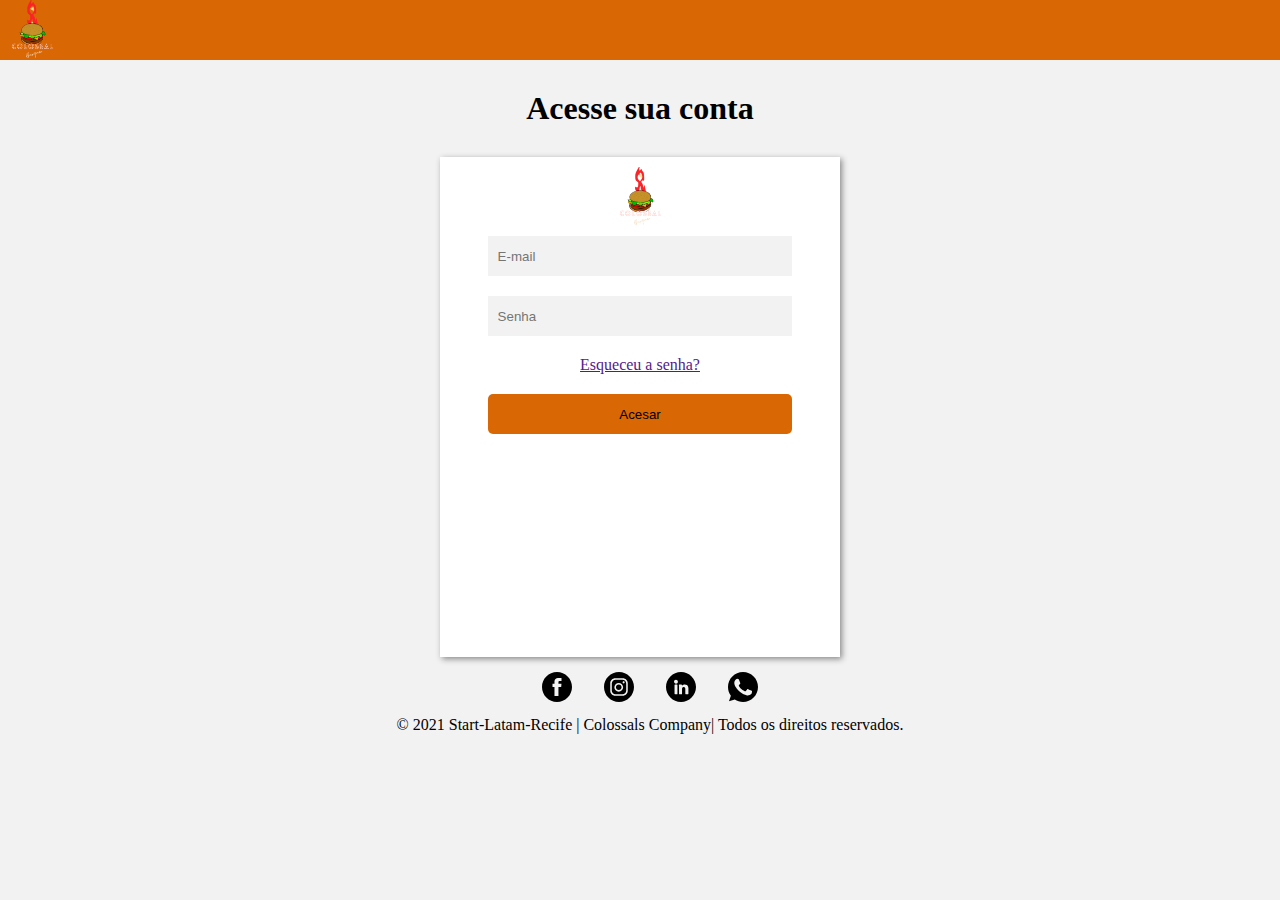
<file: menu/login/index.html>
<!DOCTYPE html>
<html lang="pt-br">
    <head>
        <meta charset="UTF-8">
        <meta http-equiv="X-UA-Compatible" content="IE=edge">
        <meta name="viewport" content="width=device-width, initial-scale=1.0">
        <link rel="stylesheet" href="style.css">
        <title>Tela de Login</title>
    </head>
    <body>
    <main class="container">
        <header id="menu">
            <a href=""><img id="img" src="./icone.jpg.png" alt=""></a>
        </header>
            <h1 id="mensagem">Acesse sua conta</h1>
        <div id="formulario">
            <form method="get" class="validador">
                <div>
                    <img src="./icone.jpg.png" alt="">
                </div>
                <div class="inputs">
                    <input type="email" placeholder="E-mail" id="mail">
                </div>
                <div class="inputs">
                    <input type="password" placeholder="Senha" id="senha">
                </div>
               <div id="esqueceu-senha">
                   <p><a id="esqueceu" href="">Esqueceu a senha?</a></p>
               </div>
                <div class="inputs">
                    <input id="botao" type="submit" value="Acesar" onclick="enviar()">
                </div>
            </form>
            <footer>
                <div id="container-footer">
                    <a href=""><img src="./img/icon-facebook.svg" alt=""></a>
                    <a href=""><img src="./img/icon-instagram.svg" alt=""></a>
                    <a href=""><img src="./img/icon-linkedin.svg" alt=""></a>
                    <a href=""><img src="./img/icon-wpp.svg" alt=""></a>
          
                </div>
            <div id="container-footer2">
                <p>© 2021 Start-Latam-Recife | Colossals Company|  Todos os direitos reservados.</p>
            </div>
          
            </footer>
        </div>
        
    </main>
    <script src="script.js"></script>
    </body>
</html>
</file>
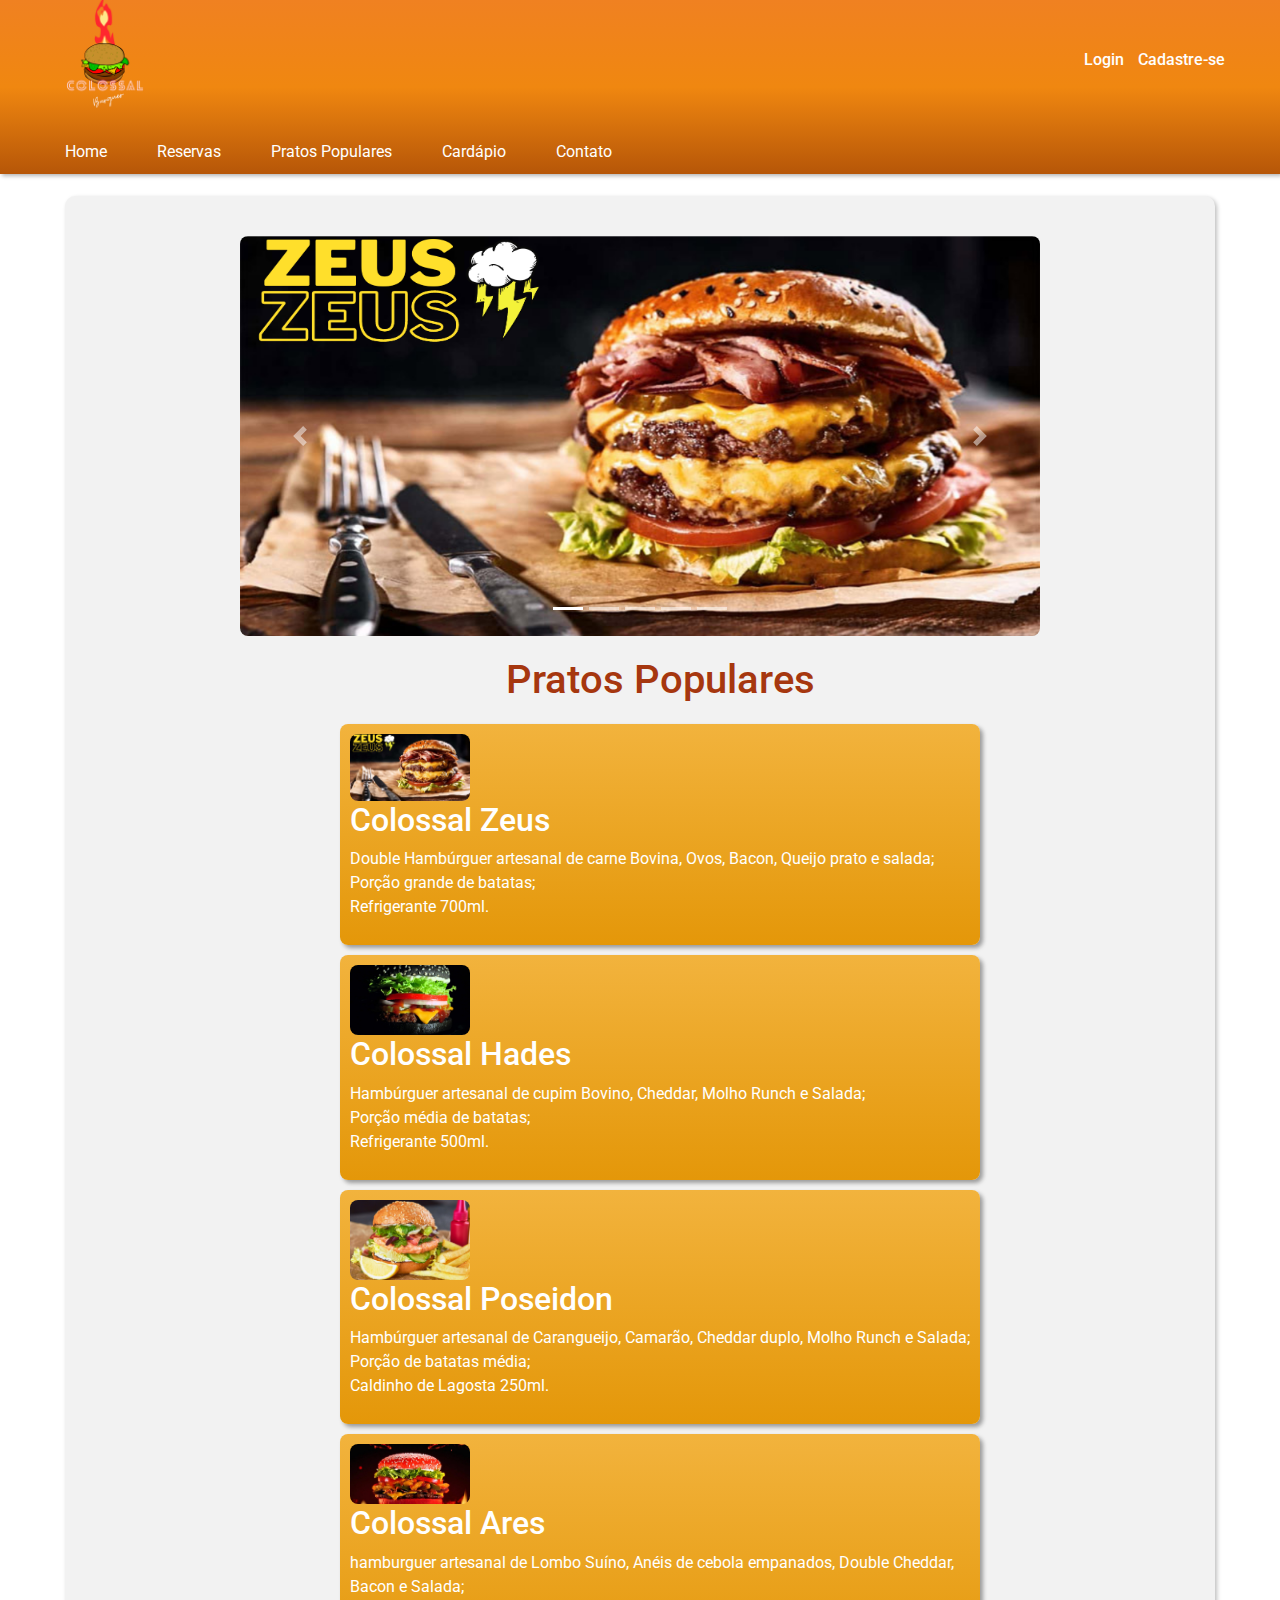
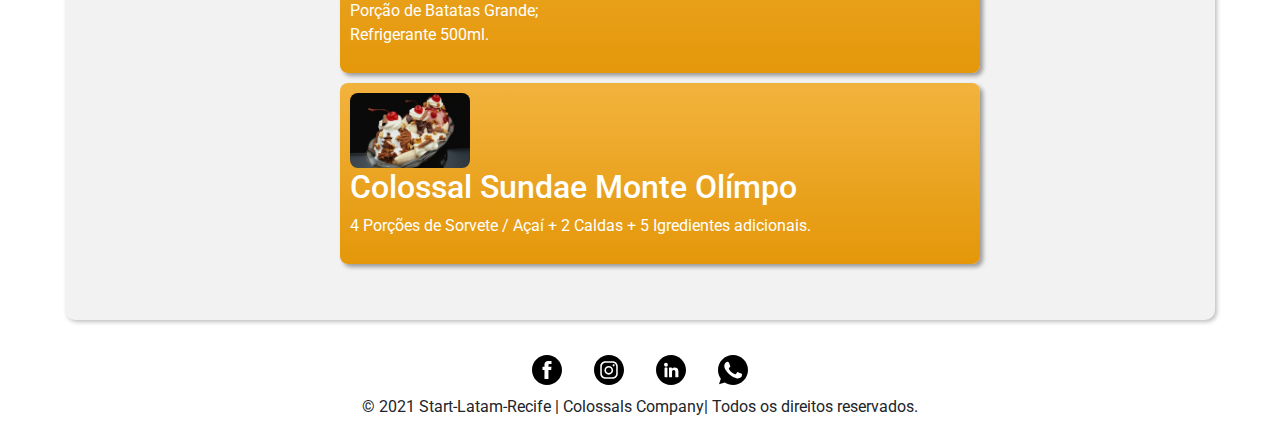
<file: pratos_popuares_index.html>
<!DOCTYPE html>
<html lang="pt-BR">

<head>
    <meta charset="UTF-8">
    <meta http-equiv="X-UA-Compatible" content="IE=edge">
    <meta name="viewport" content="width=device-width, initial-scale=1.0">
    <title>Pratos Populares - Colossal Burguer</title>
    <link rel="shortcut icon" href="img/icons/hamburguer.png" type="image/x-icon">
    <link rel="stylesheet" href="https://maxcdn.bootstrapcdn.com/bootstrap/4.5.2/css/bootstrap.min.css">
    <script src="https://ajax.googleapis.com/ajax/libs/jquery/3.5.1/jquery.min.js"></script>
    <script src="https://cdnjs.cloudflare.com/ajax/libs/popper.js/1.16.0/umd/popper.min.js"></script>
    <script src="https://maxcdn.bootstrapcdn.com/bootstrap/4.5.2/js/bootstrap.min.js"></script>

    <link rel="stylesheet" href="pratos_style/pratos_populares.css">
    <script src="pratos_js/pratos.js" defer></script>
</head>

<body>
    <header>
        <div id="header">
            <div>
                <div>
                    <img id="logo" src="img/icons/logo.png" alt="">
                </div>
                <div>
                    <a class="login-but" href="../login/index.html">Login</a>
                    <a class="login-but" href="../login/index.html">Cadastre-se</a>
                </div>
            </div>
            <nav>
                <div>
                    <a class="link" href="../../index.html">Home</a>
                    <a class="link" href="../Reservas/reservas_index.html">Reservas</a>
                    <a class="link" href="pratos_popuares_index.html">Pratos Populares</a>
                    <a class="link" href="../capadapio/cardapio.html">Cardápio</a>
                    <a class="link" href="../contato/contato.html">Contato</a>
                </div>
            </nav>
        </div>
    </header>

    <section id="secao">
        <div id="demo" class="carousel slide" data-ride="carousel">
            <!-- indicadores -->
            <ul class="carousel-indicators">
                <li data-target="#demo" data-slide-to="0" class="active"></li>
                <li data-target="#demo" data-slide-to="1"></li>
                <li data-target="#demo" data-slide-to="2"></li>
                <li data-target="#demo" data-slide-to="3"></li>
                <li data-target="#demo" data-slide-to="4"></li>
            </ul>
            <!-- imagens -->
            <div id="carrocel" class="carousel-inner">
                <div class="carousel-item active">
                    <img src="img/Zeus.png" alt="Zeus" width="800" height="400">
                </div>
                <div class="carousel-item">
                    <img src="img/hades.png" alt="Hades" width="800" height="400">
                </div>
                <div class="carousel-item">
                    <img src="img/ares.png" alt="Ares" width="800" height="400">
                </div>
                <div class="carousel-item">
                    <img src="img/poseidon.png" alt="Poseidon" width="800" height="400">
                </div>
                <div class="carousel-item">
                    <img src="img/sundae.png" alt="Sundae" width="800" height="400">
                </div>
            </div>
            <!-- controles de slide -->
            <a class="carousel-control-prev" href="#demo" data-slide="prev">
                <span class="carousel-control-prev-icon"></span>
            </a>
            <a class="carousel-control-next" href="#demo" data-slide="next">
                <span class="carousel-control-next-icon"></span>
            </a>
        </div>

        <div id="lista">
            <ul>
    
                <li id="title"><h1>Pratos Populares</h1></li>
                <li class="itens-list">
                    <img class="img-lista" src="img/Zeus.png" alt="">
                    <h2>Colossal Zeus</h2>
                    <p>Double Hambúrguer artesanal de carne Bovina, Ovos, Bacon, Queijo prato e salada;<br>
                        Porção grande de batatas;<br>
                        Refrigerante 700ml.</p>
                </li>
                <li class="itens-list">
                    <img class="img-lista" src="img/hades.jpg" alt="">
                    <h2>Colossal Hades</h2>
                    <p>Hambúrguer artesanal de cupim Bovino, Cheddar, Molho Runch e Salada;<br>
                        Porção média de batatas;<br>
                        Refrigerante 500ml.</p>
                </li>
                <li class="itens-list">
                    <img class="img-lista" src="img/poseidon.jpg" alt="">
                    <h2>Colossal Poseidon</h2>
                    <p>Hambúrguer artesanal de Carangueijo, Camarão, Cheddar duplo, Molho Runch e Salada;<br>
                        Porção de batatas média;<br>
                        Caldinho de Lagosta 250ml.</p>
                </li>
                <li class="itens-list">
                    <img class="img-lista" src="img/ares.jpg" alt="">
                    <h2>Colossal Ares</h2>
                    <p>hamburguer artesanal de Lombo Suíno, Anéis de cebola empanados, Double Cheddar, Bacon e Salada;<br>
                        Porção de Batatas Grande;<br>
                        Refrigerante 500ml.</p>
                </li>
                <li class="itens-list">
                    <img class="img-lista" src="img/sundae.jpg" alt="">
                    <h2>Colossal Sundae Monte Olímpo</h2>
                    <p>4 Porções de Sorvete / Açaí + 2 Caldas + 5 Igredientes adicionais.</p> 
                </li>
            </ul>
        </div>
    </section>
    <footer>
        <div id="container-footer">
            <a href=""><img src="img/icons/icon-facebook.svg" alt=""></a>
            <a href=""><img src="img/icons/icon-instagram.svg" alt=""></a>
            <a href=""><img src="img/icons/icon-linkedin.svg" alt=""></a>
            <a href=""><img src="img/icons/icon-wpp.svg" alt=""></a>
        
        </div>
        <div id="container-footer2">
        <p>© 2021 Start-Latam-Recife | Colossals Company|  Todos os direitos reservados.</p>
    </div>
    
    </footer>
</body>

</html>
</file>
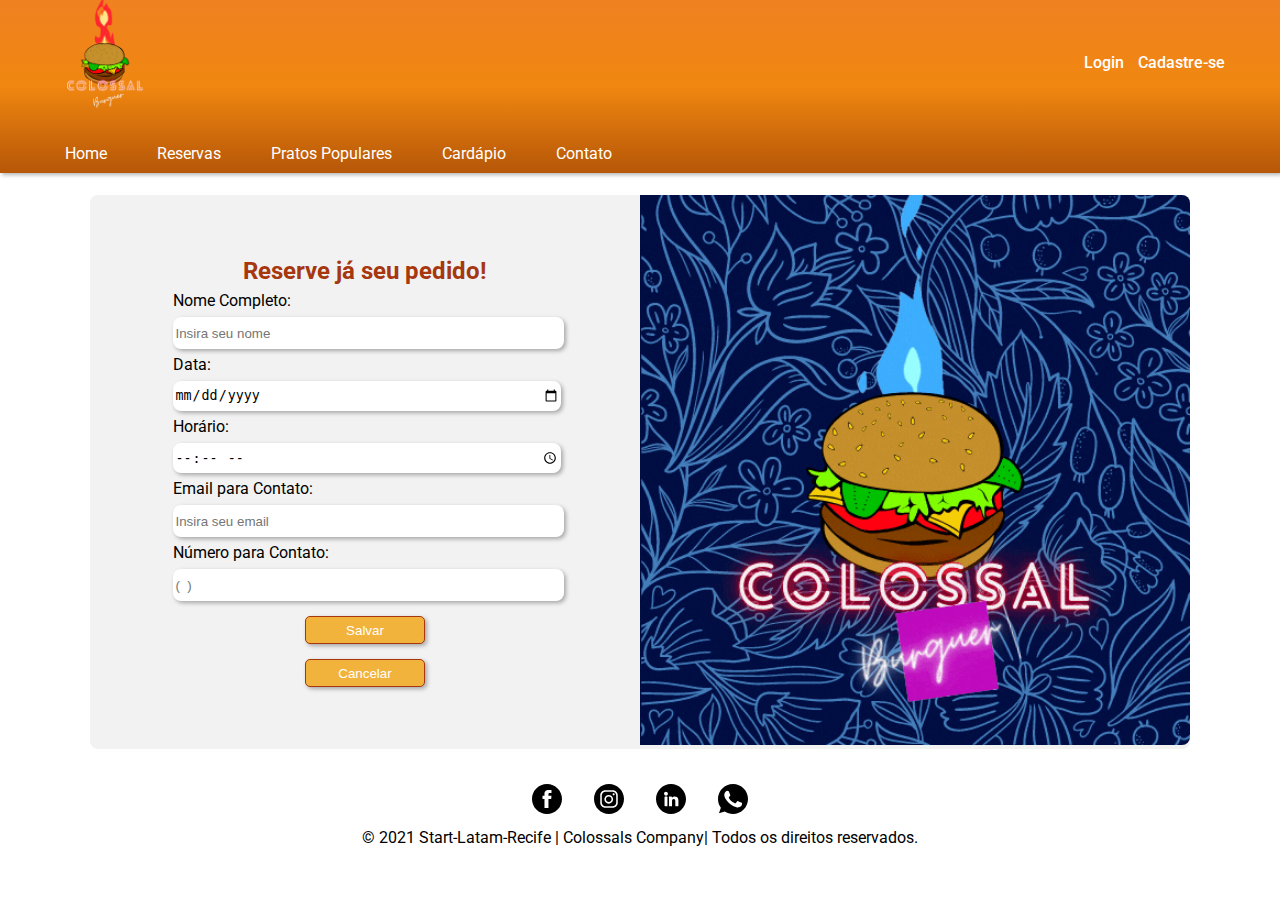
<file: reservas_index.html>
<!DOCTYPE html>
<html lang="pt-br">

<head>
    <meta charset="UTF-8">
    <meta http-equiv="X-UA-Compatible" content="IE=edge">
    <meta name="viewport" content="width=device-width, initial-scale=1.0">
    <title>Reservas - Colossal Burger</title>
    <link rel="shortcut icon" href="reservas_img/hamburguer.png" type="image/x-icon">
    <link rel="stylesheet" href="reservas_style/reservas.css">
    <script src="reservas_js/reservas.js" defer></script>
</head>

<body>
    <header>
        <div id="header">
            <div>
                <div>
                    <img id="logo" src="reservas_img/logo.png">
                </div>
                <div>
                    <a class="login-but" href="#">Login</a>
                    <a class="login-but" href="#">Cadastre-se</a>
                </div>
            </div>
            <nav>
                <div>
                    <a class="link" href="../../index.html">Home</a>
                    <a class="link" href="reservas_index.html">Reservas</a>
                    <a class="link" href="../Pratos populares/pratos_popuares_index.html">Pratos Populares</a>
                    <a class="link" href="../capadapio/cardapio.html">Cardápio</a>
                    <a class="link" href="../contato/contato.html">Contato</a>
                </div>
            </nav>
        </div>
    </header>
    <section>
        <div id="form">
            <h2>Reserve já seu pedido!</h2>
            <div class="message"></div>
            <form>
                    <div>
                        <label for="nome">Nome Completo:</label>
                        <input class="info" type="text" id="nome" placeholder="Insira seu nome" >
                    </div>
                    <div>
                        <label for="data">Data:</label>
                        <input class="info" type="date" id="data">
                    </div>
                    <div>
                        <label for="hora">Horário:</label>
                        <input class="info" type="time" id="hora">
                    </div>

                    <div>
                        <label for="email">Email para Contato:</label>
                        <input class="info" type="email" id="email" placeholder="Insira seu email" required>
                    </div>
                    <div>
                        <label for="fonenumber">Número para Contato:</label>
                        <input class="info" type="tel" id="fonenumber" placeholder="(  )">
                    </div>
                    <div>
                        <input onclick="applyMessage()" class="botao" type="button" value="Salvar">
                    </div>
                    <div>
                        <input onclick="cancel()" class="botao" type="button" value="Cancelar">
                    </div>
            </form>
        </div>
        <div>
            <img id="colossal" src="reservas_img/gif logo.gif" alt="">
        </div>
    </section>

    <footer>
        <div id="container-footer">
            <a href=""><img src="reservas_img/icon-facebook.svg" alt=""></a>
            <a href=""><img src="reservas_img/icon-instagram.svg" alt=""></a>
            <a href=""><img src="reservas_img/icon-linkedin.svg" alt=""></a>
            <a href=""><img src="reservas_img/icon-wpp.svg" alt=""></a>
        
        </div>
        <div id="container-footer2">
        <p>© 2021 Start-Latam-Recife | Colossals Company|  Todos os direitos reservados.</p>
    </div>
    
    </footer>
</body>

</html>
</file>
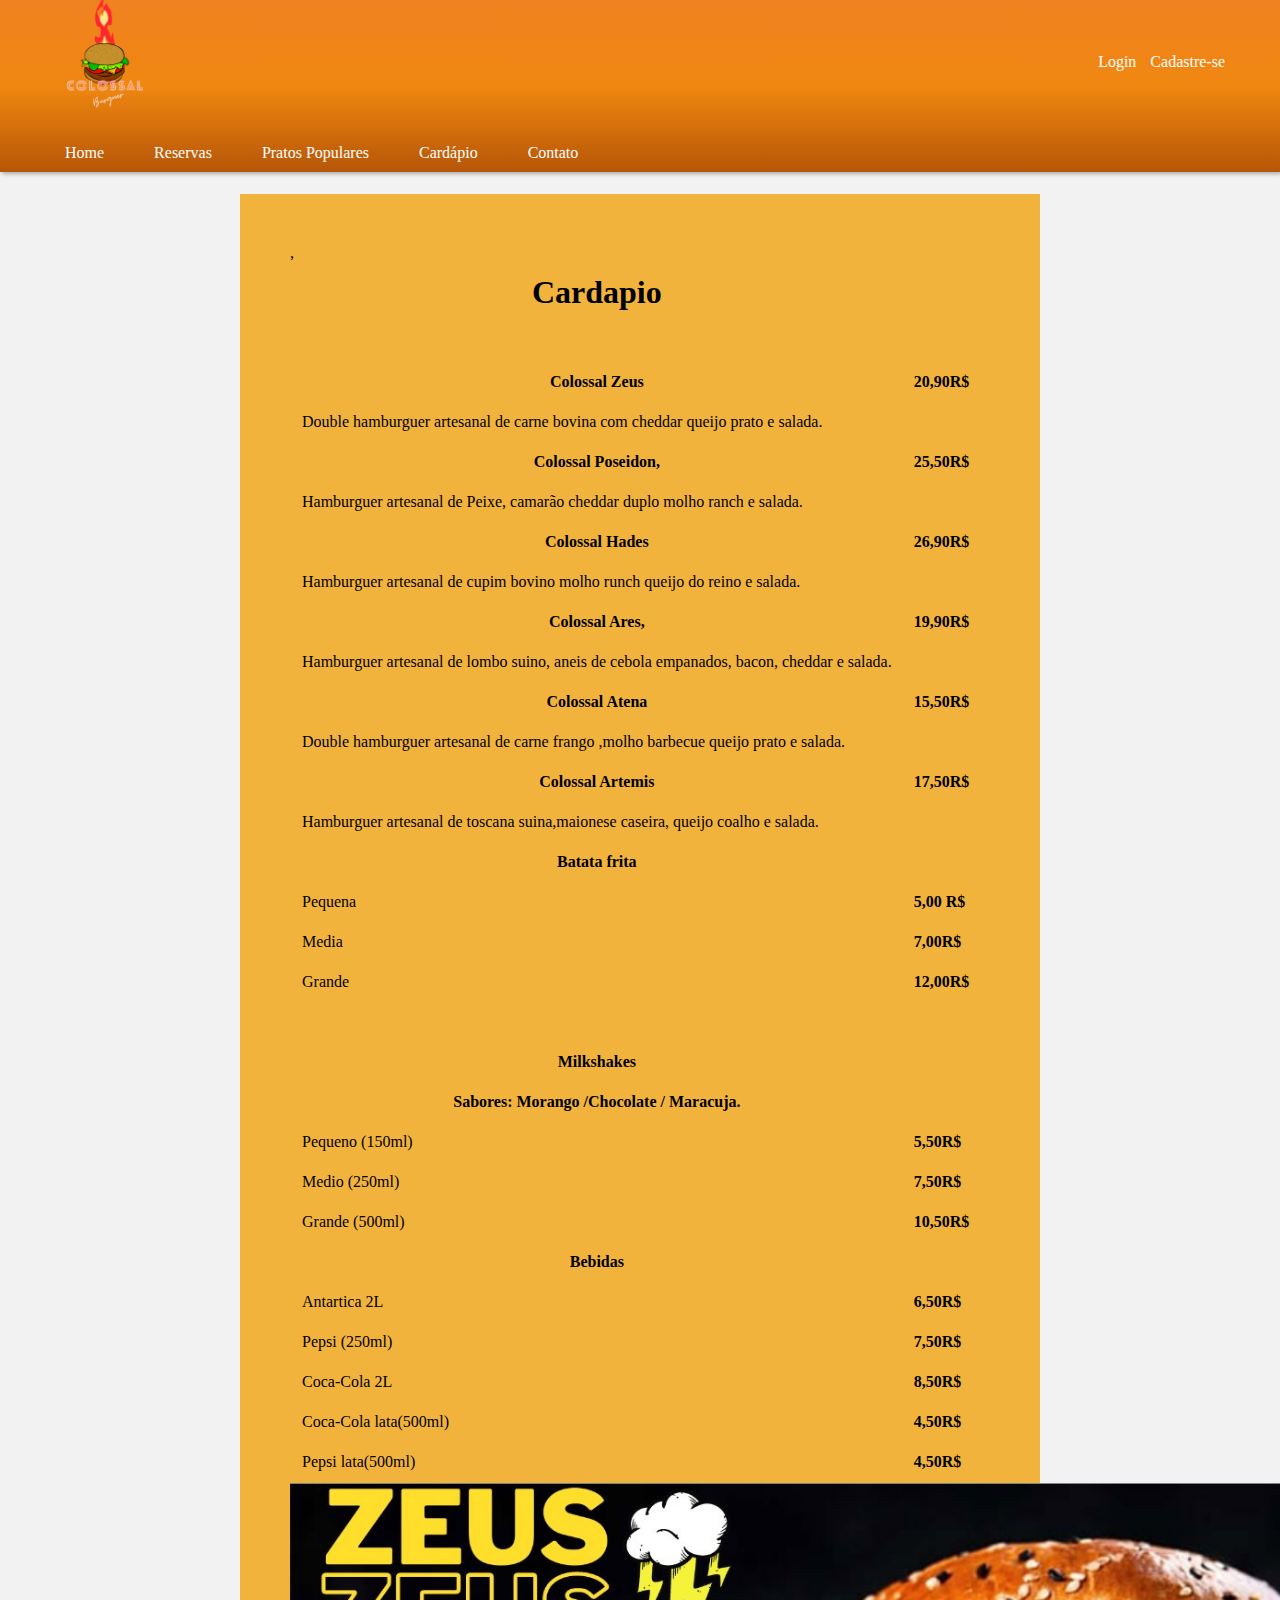
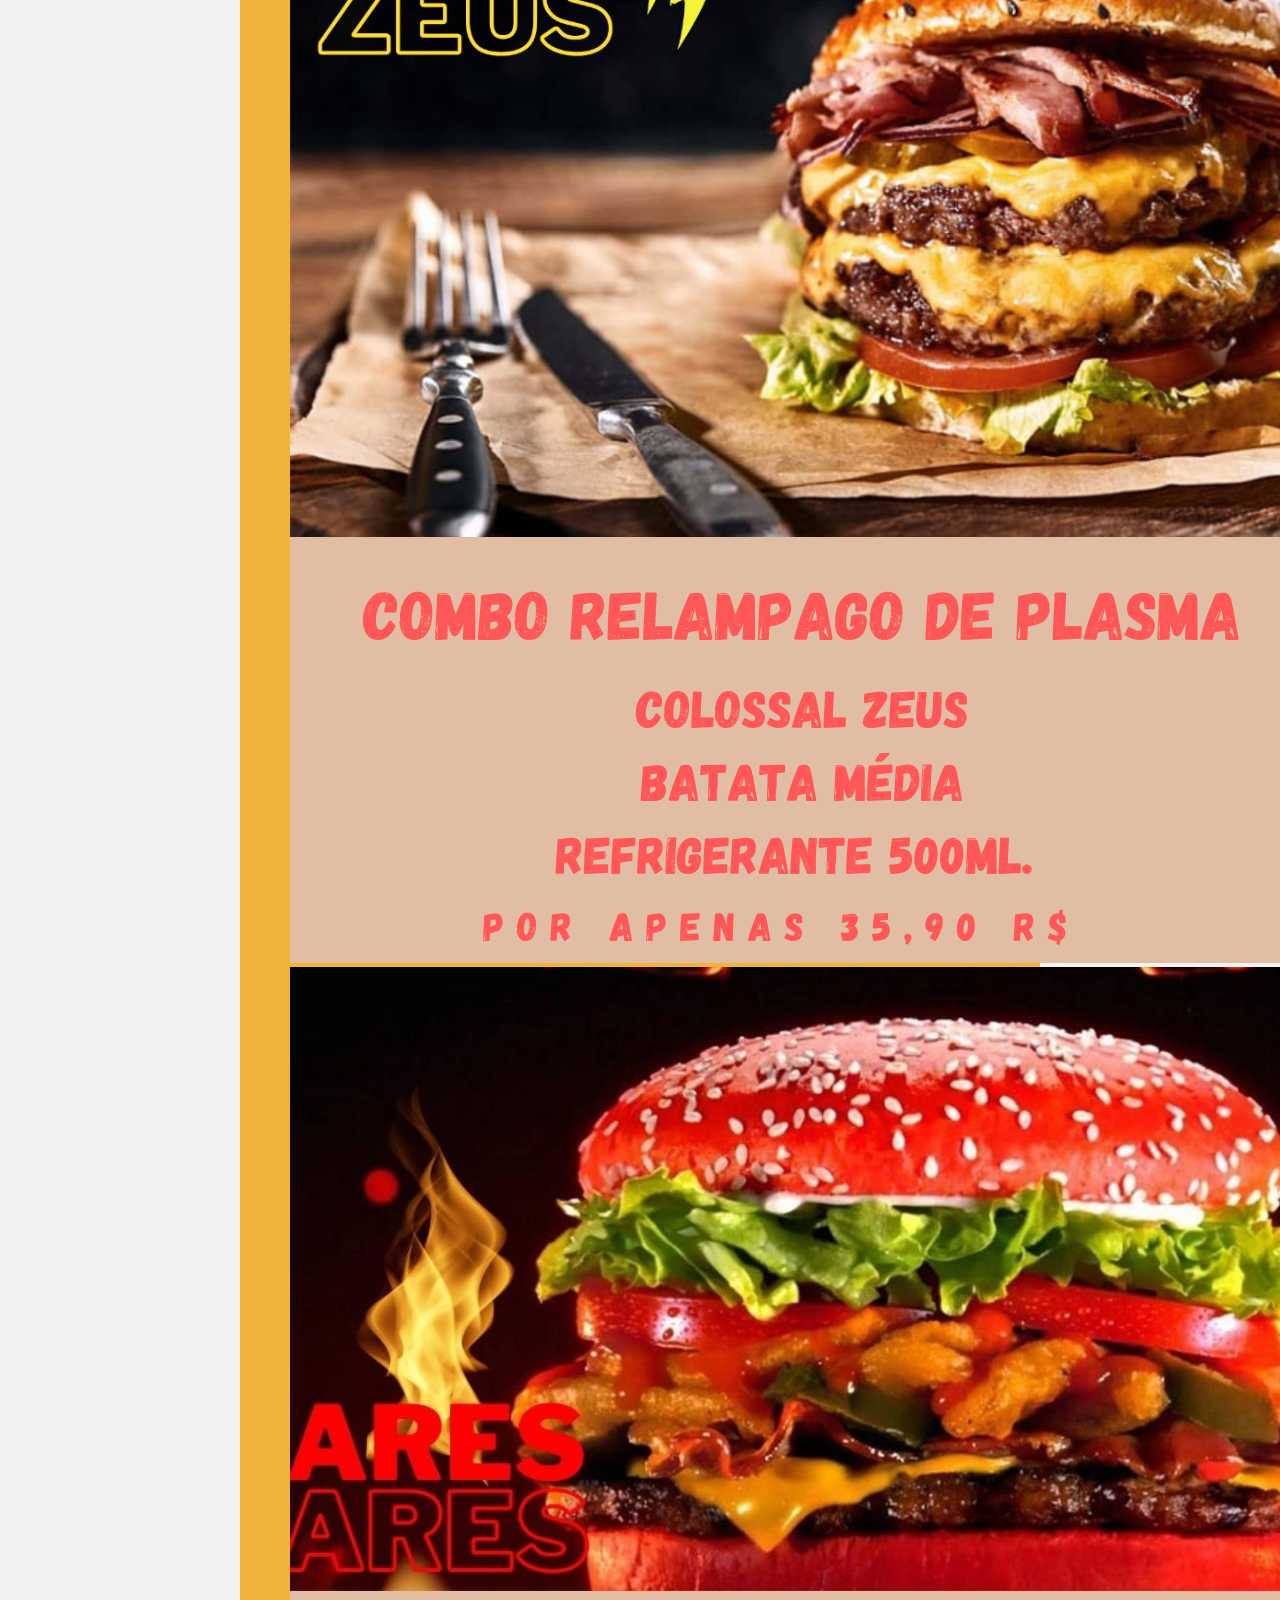
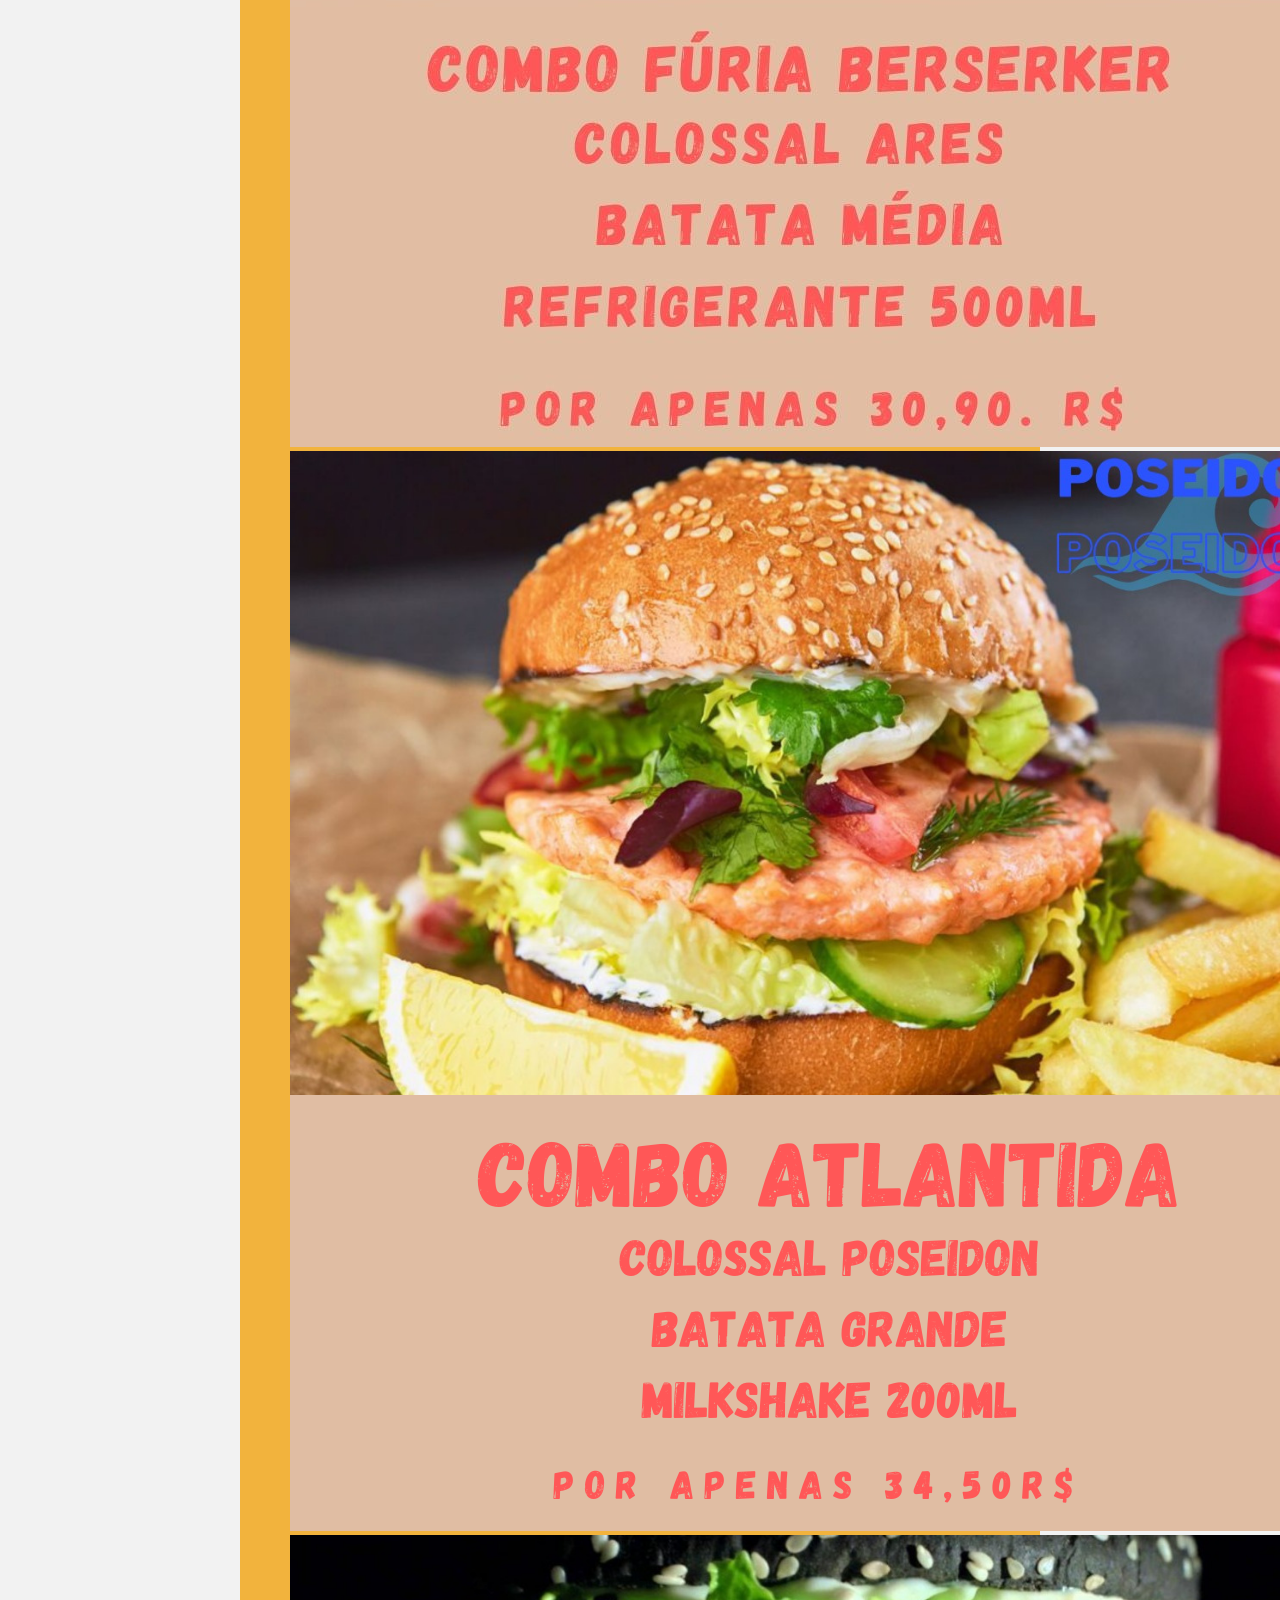
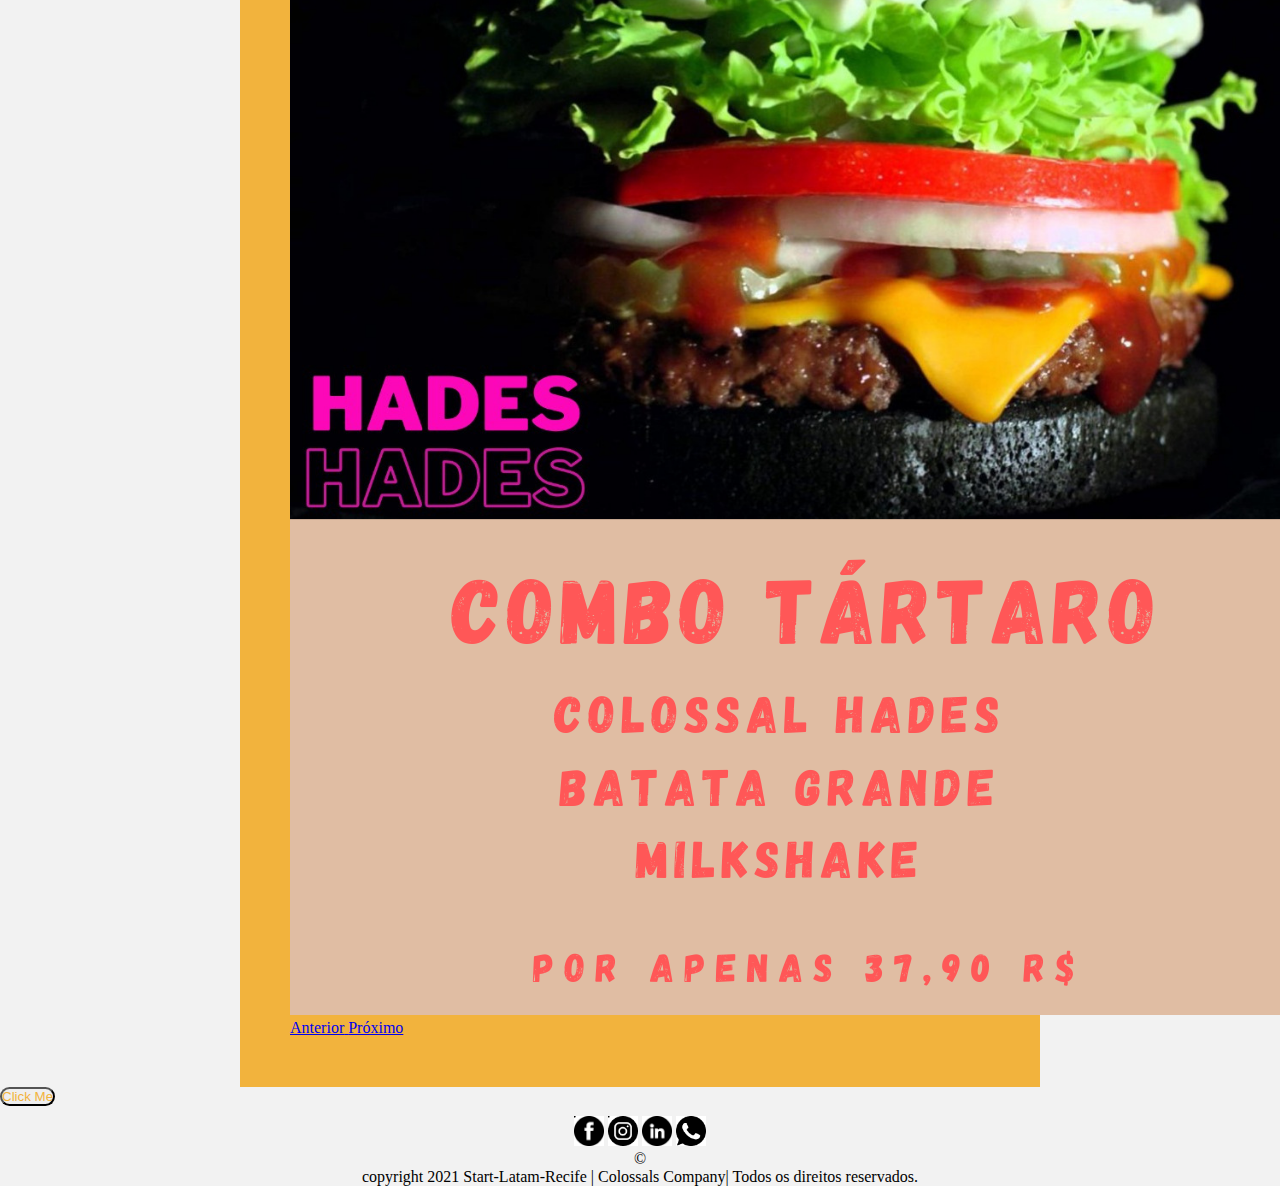
<file: menu/capadapio/cardapio.html>
<!DOCTYPE html>
<html lang="en">

<head>
  <meta charset="UTF-8">
  <meta http-equiv="X-UA-Compatible" content="IE=edge">
  <meta name="viewport" content="width=, initial-scale=1.0">
  <title>Cardapio</title>
  <link rel="stylesheet" href="style.css">
  <link rel="stylesheet" href="https://stackpath.bootstrapcdn.com/bootstrap/4.1.3/css/bootstrap.min.css" integrity="sha384-MCw98/SFnGE8fJT3GXwEOngsV7Zt27NXFoaoApmYm81iuXoPkFOJwJ8ERdknLPMO" crossorigin="anonymous">
  <link rel="preconnect" href="https://fonts.googleapis.com">
<link rel="preconnect" href="https://fonts.gstatic.com" crossorigin>
<link rel="preconnect" href="https://fonts.googleapis.com">
<link rel="preconnect" href="https://fonts.gstatic.com" crossorigin>
<link href="https://fonts.googleapis.com/css2?family=Roboto+Condensed:wght@300&display=swap" rel="stylesheet">
  <script src="https://code.jquery.com/jquery-3.3.1.slim.min.js" integrity="sha384-q8i/X+965DzO0rT7abK41JStQIAqVgRVzpbzo5smXKp4YfRvH+8abtTE1Pi6jizo" crossorigin="anonymous"></script>
  <script src="https://cdnjs.cloudflare.com/ajax/libs/popper.js/1.14.3/umd/popper.min.js" integrity="sha384-ZMP7rVo3mIykV+2+9J3UJ46jBk0WLaUAdn689aCwoqbBJiSnjAK/l8WvCWPIPm49" crossorigin="anonymous"></script>
  <script src="https://stackpath.bootstrapcdn.com/bootstrap/4.1.3/js/bootstrap.min.js" integrity="sha384-ChfqqxuZUCnJSK3+MXmPNIyE6ZbWh2IMqE241rYiqJxyMiZ6OW/JmZQ5stwEULTy" crossorigin="anonymous"></script>
 <script src="script.js" defer></script>
</head>
<header>
  <div id="header">
      <div>
          <div>
              <img id="logo" src="logo.png" alt="">
          </div>
          <div>
              <a class="login-but" href="../login/index.html">Login</a>
              <a class="login-but" href="../login/index.html">Cadastre-se</a>
          </div>
      </div>
      <nav>
          <div>
              <a class="link" href="../../index.html">Home</a>
              <a class="link" href="../Reservas/reservas_index.html">Reservas</a>
              <a class="link" href="../Pratos populares/pratos_popuares_index.html">Pratos Populares</a>
              <a class="link" href="../capadapio/cardapio.html">Cardápio</a>
              <a class="link" href="../contato/contato.html">Contato</a>
          </div>
      </nav>
  </div>
</header>










<main id="cardapio">

  <body>
    <table class="flex-conteiner">
      <tr>
        <th><h1> Cardapio</h1></th>
      </tr>
      <tr>
        <td>&nbsp;</td>
      </tr>
      <tr>
        <th>Colossal Zeus</th>
        <th>20,90R$</th>
      </tr>
      <tr>
        <td> Double hamburguer
          artesanal
          de carne bovina com cheddar
          queijo prato e salada.
        </td>
        <td>&nbsp;</td>
      </tr>,
      <tr>
        <th>Colossal Poseidon,</th>
        <th>25,50R$</th>
      </tr>

      <tr>
        <td> Hamburguer artesanal de
          Peixe, camarão cheddar
          duplo molho ranch e salada.</td>
        <td>&nbsp;</td>
      </tr>


      <tr>
        <th>Colossal Hades</th>
        <th>26,90R$</th>
      </tr>
      <tr>
        <td> Hamburguer artesanal de cupim
          bovino molho runch queijo
          do reino e salada.
        </td>
        <td>&nbsp;</td>
      </tr>
      <tr>
        <th>Colossal Ares,</th>
        <th>19,90R$</th>
      </tr>

      <tr>
        <td> Hamburguer artesanal de
          lombo suino, aneis de cebola
          empanados, bacon, cheddar
          e salada.</td>
        <td>&nbsp;</td>
      </tr>

      <tr>
        <th>Colossal Atena</th>
        <th>15,50R$</th>
      </tr>
      <tr>
        <td> Double hamburguer artesanal
          de carne frango ,molho barbecue
          queijo prato e salada.
        </td>
        <td>&nbsp;</td>
      </tr>
      <tr>
        <th>Colossal Artemis</th>
        <th>17,50R$</th>
      </tr>

      <tr>
        <td> Hamburguer artesanal de
          toscana suina,maionese caseira,
          queijo coalho e salada.</td>
        <td>&nbsp;</td>
      </tr>


      <tr>
        <th>Batata frita</th>
        <th></th>
      </tr>
      <tr>
        <td>Pequena</td>
        <td> <b>5,00 R$ </b></td>
      </tr>

      <tr>
        <td>Media</td>
        <td><b>7,00R$</b></td>
      </tr>
      <tr>
        <td>Grande</td>
        <td><b>12,00R$</b></td>
      </tr>
      <td>&nbsp;</td>
      </tr>

      <tr>
        <th>Milkshakes </th>
        <th></th>
      </tr>
      <th>Sabores: Morango /Chocolate / Maracuja.</th>

      <tr>
        <td> Pequeno (150ml) </td>
        <td><b> 5,50R$</b> </td>
      </tr>
      <tr>
        <td>Medio (250ml)</td>
        <td> <b>7,50R$</b></td>
      </tr>
      <tr>
        <td>Grande (500ml)</td>
        <td> <b>10,50R$</b></td>
      </tr>



      <tr>
        <th>Bebidas</th>
      </tr>
      <tr>
        <td> Antartica 2L</td>
        <td><b> 6,50R$</b> </td>
      </tr>
      <tr>
        <td>Pepsi  (250ml)</td>
        <td> <b>7,50R$</b></td>
      </tr>
      <tr>
        <td>Coca-Cola 2L </td>
        <td> <b>8,50R$</b></td>
      </tr>
      <tr>
        <td>Coca-Cola lata(500ml)</td>
        <td> <b>4,50R$</b></td>
      </tr>
      <tr>
        <td>Pepsi lata(500ml)</td>
        <td> <b>4,50R$</b></td>
      </tr>
    </table>
  
    <div id="carouselExampleControls" class="carousel slide" data-ride="carousel">
      <div class="carousel-inner">
        <div class="carousel-item active">
          <img class="d-block w-100" src="zeus.png" alt="Primeiro Slide">
        </div>
        <div class="carousel-item">
          <img class="d-block w-100" src="ares.jpg" alt="Segundo Slide">
        </div>
        <div class="carousel-item">
          <img class="d-block w-100" src="poseidon.png" alt="Terceiro Slide">
        </div>
        <div class="carousel-item">
          <img class="d-block w-100" src="hades.png" alt="Quarto Slide">
        </div>
      </div>
      <a class="carousel-control-prev" href="#carouselExampleControls" role="button" data-slide="prev">
        <span class="carousel-control-prev-icon" aria-hidden="true"></span>
        <span class="sr-only">Anterior</span>
      </a>
      <a class="carousel-control-next" href="#carouselExampleControls" role="button" data-slide="next">
        <span class="carousel-control-next-icon" aria-hidden="true"></span>
        <span class="sr-only">Próximo</span>
      </a>
    </div>
   
    

</main>
</div>
</div>
<div>
  <input type="button" value="Click Me" id="botaoTema" >
</div>





</body>
<footer>
  <div id="container-footer">
      <a href=""><img src="facebook.png" alt=""></a>
      <a href=""><img src="instagram.png" alt=""></a>
      <a href=""><img src="linkedin.png" alt=""></a>
      <a href=""><img src="wpp.png" alt=""></a>
  
  </div>





<div id="container-footer2">
  &copy; <p>copyright 2021 Start-Latam-Recife | Colossals Company|  Todos os direitos reservados.</p>
</div>

</footer>

</html>
</file>
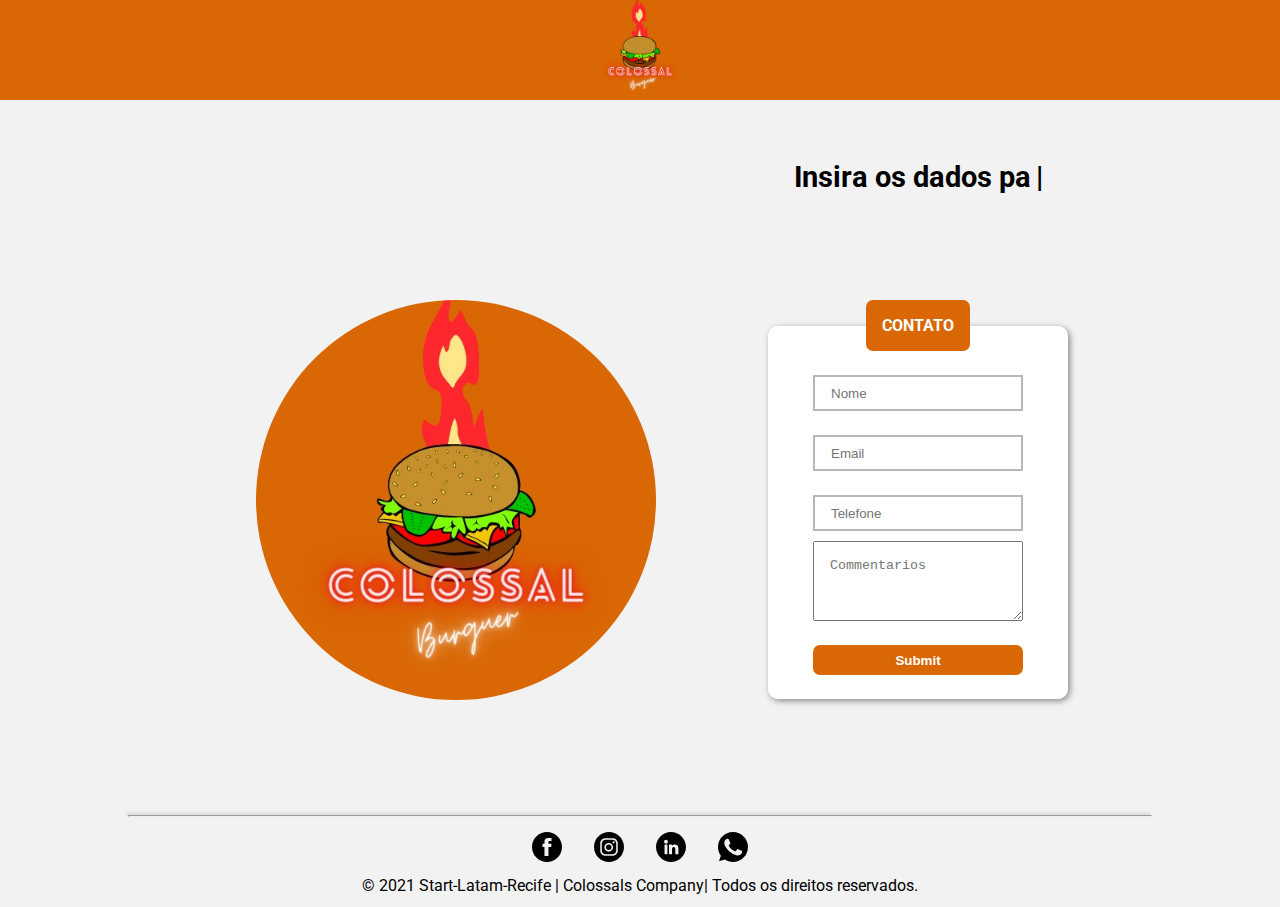
<file: menu/contato/contato.html>
<!DOCTYPE html>
<html lang="en">

<head>
    <meta charset="UTF-8">
    <meta http-equiv="X-UA-Compatible" content="IE=edge">
    <meta name="viewport" content="width=device-width, initial-scale=1.0">
    <link rel="stylesheet" href="./css/main.css">
    <link rel="stylesheet" href="./css/responsive.css">
    <link href="https://fonts.googleapis.com/css2?family=Roboto&display=swap" rel="stylesheet">

    <title>Document</title>
</head>

<body>
    <header>

        <a href="../../index.html" id="img-home"><img src="./img/logo.jpeg" alt=""></a>
    </header>
    <main>

        <div id="container1">

            <img src="./img/logo.jpeg" alt="">

        </div>
        <div id="container2">
            <section id="welcome">

                <p id="write-alone">Insira os dados para receber um contato em um minutos!</p>           
             </section>



            <section id="form">

                <form>
                    <fieldset>
                        <legend>CONTATO</legend>
                        <div id="container-input">
                            <input type="text" id="name" placeholder="Nome" required>
                            <input type="email" id="mail" placeholder="Email" required>
                            <input type="tel" id="tel" placeholder="Telefone" required>
                        </div>
                        <textarea id="comment" cols="30" placeholder="Commentarios" rows="10" required></textarea>
                        <input id="btn" type="submit" onclick="validate()">
                    </fieldset>
                </form>
            </section>

        </div>
    </main>
    <hr>
    <footer>
        <div id="container-footer">
            <a href=""><img src="./img/icon-facebook.svg" alt=""></a>
            <a href=""><img src="./img/icon-instagram.svg" alt=""></a>
            <a href="https://www.linkedin.com/in/clemeson-alves-794028123/"><img src="./img/icon-linkedin.svg" alt=""></a>
            <a href=""><img src="./img/icon-wpp.svg" alt=""></a>
        
        </div>
        <div id="container-footer2">
        <p>© 2021 Start-Latam-Recife | Colossals Company|  Todos os direitos reservados.</p>
    </div>
    
    </footer>

    <script src="./contato.js"></script>
</body>

</html>
</file>
<file: menu/login/style.css>
*{
    margin: 0;
    padding: 0;
    box-sizing: border-box;
}

body{
    background-color: #F2F2F2;
}

main{
    text-align: center;
    min-width: 300px;
}

#menu{
    background-color: #D96704;
    display: flex;
    height: 60px;
    list-style: none;
}

#new-div{
    width: 40%;
    
    margin: 100px auto;
    font-size: 3rem;
    font-weight: bold;
    text-align: center;
}

h1{
    margin-top: 30px;
}


img{
    width: 65px;
}

#formulario{
    margin-top: 20px;
    padding: 10px;
}

form{
    box-shadow: 2px 2px 6px #888;
    margin: 0 auto;
    max-width: 400px;
    max-height: 500px;
    background-color: white;
    height: 60vh;
    padding: 10px;
    
}

.inputs{
    text-align: center;
    height: 40px;
}

input{
    height: 40px;
    width: 80%;
    border: none;
    outline:none;
    background-color: #F2F2F2;
    padding: 0.6rem;
}

input[type=password]{
    margin-top: 20px;
}

#esqueceu-senha{
    margin-top: 40px;
}

#botao{
    cursor: pointer;
    transition: all ease 0.5s;
    margin-top: 20px;
    background-color: #D96704;
    border-radius: 5px;
}

#botao:hover{
    background-color: #b95a07;
}

#container-footer{
    padding-top: 5px;
    display: flex;
    width: auto;
    gap: 2rem;
    margin: 0 auto;
}

#container-footer2{
    margin-top: 10px;
}

#container-footer a img{
    transition: all .3s ease;
    width: 30px;
}

#container-footer a img:hover{
    transform: scale(1.3);
}

hr{
    width: 80%;
    margin: 0 auto;
    box-shadow: -2px -2px 3px rgb(211, 206, 206);
    margin-bottom: 10px;
    margin-top: 10px;
}
footer{
    display: flex;
    flex-direction: column;
    align-items: center;
    bottom: 0;
    width: 100%;
    height: 80px;
    margin: 10px;
}
</file>
<file: pratos_style/pratos_populares.css>
@import url('https://fonts.googleapis.com/css2?family=Roboto&display=swap');

* {
    margin: 0px;
}
body{
    background-color: white;
    font-family: 'Roboto', sans-serif;
}
/* header */
header{
    background-image: linear-gradient(to bottom, #f08121, #f08710, #b65608);
    margin-bottom: 22px;
    box-shadow: 2px 2px 4px #0000004b;
    padding: 0px 10px;
}
#header {
    display: flex;
    flex-direction: column;
    max-width: 1200px;
    margin: auto;
}
#header > div {
    display: flex;
    flex-direction: row;
    justify-content: space-between;
    align-items: center;
    margin: 0px 5px;
}
#header > nav > div {
    display: flex;
    max-width: 700px;
    align-items: center;
    flex-wrap: wrap;
    margin: 10px 0px 0px 0px;
}
#logo{
    width: 120px;
}
.login-but{
    text-decoration: none;
    text-align: center;
    color: white;
    font-size: 1em;
    font-weight: 500;
    border-bottom: 2px solid transparent;
    margin-right: 10px;
}
.login-but:hover{
   border-color: white;
   text-decoration: none;
   color: white;
}
.link{
    padding: 10px 15px;
    margin: 0px 10px;
    text-decoration: none;
    border-radius: 8px;
    color: white;
    font-size: 1em;
}
.link:hover{
    background-color: #c05905;
    text-decoration: none;
    color: white;
}

/* section */

#secao{
    background-color: #f2f2f2;
    max-width: 1150px;
    padding: 40px;
    margin: auto;
    border-radius: 10px;
    box-shadow: 2px 2px 4px rgba(0, 0, 0, 0.253);
}
/* carousel */
#demo{
    max-width: 800px;
    margin: auto;
    color: white;
}
#carrocel img{
    border-radius: 8px;
}
/* lista */
ul{
    list-style: none;
}
#lista{
    max-width: 700px;
    margin: auto;
}
#title{
    text-align: center;
    margin: 20px;
    color: #A6370F;
}
.itens-list{
    margin: 10px;
    padding: 10px;
    background-image: linear-gradient(to top, #e49709, #F2B33D );
    color: white;
    border-radius: 8px;
    box-shadow: 3px 3px 4px rgba(0, 0, 0, 0.363);
    transition-delay: 0.2s;
}
.img-lista{
    max-width: 120px;
    max-height: 80px;
    border-radius: 8px;
}
#container-footer{
    padding-top: 5px;
    display: flex;
    width: auto;
    gap: 2rem;
    margin: 0 auto;

    
}
#container-footer2{
    margin-top: 10px;
}

#container-footer a img{
    transition: all .3s ease;
    width: 30px;
}

#container-footer a img:hover{
    transform: scale(1.3);
}

hr{
    width: 80%;
    margin: 0 auto;
    box-shadow: -2px -2px 3px rgb(211, 206, 206);
    margin-bottom: 10px;
    margin-top: 10px;
    
}
footer{
    display: flex;
    flex-direction: column;
    align-items: center;
    bottom: 0;
    width: 100%;
    height: 80px;
    margin-top: 30px;
}

@media (max-width: 500px){
    #carrocel{
        display: none;
    }
}
</file>
<file: reservas_style/reservas.css>
@import url('https://fonts.googleapis.com/css2?family=Roboto&display=swap');

*{
    margin: 0px;
}
body{
    background-color: white;
    font-family: 'Roboto', sans-serif;;
}

/* header */
header{
    background-image: linear-gradient(to bottom, #f08121, #f08710, #b65608);
    margin-bottom: 22px;
    box-shadow: 2px 2px 4px #0000004b;
    padding: 0px 10px;
}
#header {
    display: flex;
    flex-direction: column;
    max-width: 1200px;
    margin: auto;
}
#header > div {
    display: flex;
    flex-direction: row;
    justify-content: space-between;
    align-items: center;
    margin: 0px 5px;
}
#header > nav > div {
    display: flex;
    max-width: 700px;
    align-items: center;
    flex-wrap: wrap;
    margin: 10px 0px 0px 0px;
}
#logo{
    width: 120px;
}
.login-but{
    text-decoration: none;
    text-align: center;
    color: white;
    font-size: 1em;
    font-weight: 500;
    border-bottom: 2px solid transparent;
    margin-right: 10px;
}
.login-but:hover{
   border-color: white;
   text-decoration: none;
   color: white;
}
.link{
    padding: 10px 15px;
    margin: 0px 10px;
    text-decoration: none;
    border-radius: 8px;
    color: white;
    font-size: 1em;
}
.link:hover{
    background-color: #c05905;
    text-decoration: none;
    color: white;
}

/* section */

section{
    max-width: 1100px;
    margin: auto;
    display: flex;
    align-items: center;
    flex-direction: row;
    background-color: #f2f2f2;
    border-radius: 8px;
}
section > div{
    flex: 1;
}
#colossal{
    width: 100%;
    border-radius: 0px 8px 8px 0px;
}
form{
    line-height: 2em;
    display: flex;
    flex-direction: column;
    align-items: center;
    width: 100%;
}
form > div {
    display: flex;
    flex-direction: column;
    width: 70%;
}
form > div > input{
    max-width: 500px;
    width: 100%;
    height: 28px;
    border-radius: 8px;
    border: solid 1px transparent;
    transition-delay: 0.2s;
    box-shadow: 2px 2px 4px rgba(0, 0, 0, 0.315);
}
form > div > input:focus{
    border-color: #A6370F;
    outline: none;
}
.botao{
    background-color: #F2B33D;
    border-radius: 5px;
    border: solid 0.5px #A6370F; ;
    width: 120px;
    height: 28px;
    margin: auto;
    margin-top: 15px;
    color: white;
}
.botao:hover{
    background-color: #A6370F;
    cursor: pointer;
}
#form{
    display: flex;
    flex-direction: column;
}
.message{
    width: 70%;
    padding: 5px;
    margin: 10px auto;
    display: none;
    border-radius: 8px;
    color: white;
    font-size: 0.8em;
    text-align: center;
    box-shadow: 2px 2px 4px rgba(0, 0, 0, 0.377);
}
#form h2{
    text-align: center;
    color: #A6370F;
}
#container-footer{
    padding-top: 5px;
    display: flex;
    width: auto;
    gap: 2rem;
    margin: 0 auto;

    
}
#container-footer2{
    margin-top: 10px;
}

#container-footer a img{
    transition: all .3s ease;
    width: 30px;
}

#container-footer a img:hover{
    transform: scale(1.3);
}

hr{
    width: 80%;
    margin: 0 auto;
    box-shadow: -2px -2px 3px rgb(211, 206, 206);
    margin-bottom: 10px;
    margin-top: 10px;
    
}
footer{
    display: flex;
    flex-direction: column;
    align-items: center;
    bottom: 0;
    width: 100%;
    height: 80px;
    margin-top: 30px;
}

@media (max-width: 450px) {
    #colossal{
        display: none;
    }
    form > div > input{
        width: 220%;
        color: #03c90396;
    }
}
</file>
<file: menu/capadapio/style.css>
*{
margin: 0;
padding: 0;
}

body{
    background-color: #f2f2f2;
   
}

#cardapio{
    margin: 0 auto;
    padding: 50px;
   background-color: #f2B33d;
    max-width: 700px;
    height: auto;
    border:50px none;
   
}

.flex-conteiner {
    margin: 0 auto;
    display: flex;
    max-width: 700px;
    height: 80%;
   
  
  
}




#nome-cardapio{
    font-family: Verdana, Geneva, Tahoma, sans-serif;
   
}
table td, th {
    padding: 10px;
    word-wrap: word-break;
}
table:hover
/* footer */
#container-footer{
    padding-top: 5px;
    display: flex;
    width: auto;
    gap: 2rem;
    margin: 0 auto;

}
#container-footer{
    margin-top: 10px;
   
}

#container-footer a img{
    transition: all .3s ease;
    width: 30px;
    background:white;
}

#container-footer a img:hover{
    transform: scale(1.3);
}

hr{
    width: 80%;
    margin: 0 auto;
    box-shadow: -2px -2px 3px rgb(211, 206, 206);
    margin-bottom: 5px;
    margin-top: 5px;
  
}
footer{
    display: flex;
    flex-direction: column;
    align-items: center;
    bottom: 0;
    width: 100%;
    height: 80px;
    margin: auto;
    text-align: center;
    
}


/* Botão*/
#botaoTema{
    border-radius: 20px;
    color: #f2B33d;
    border-style: 2px solid;
    
}
a:hover{
 background-color: rgb(237, 109, 100);
}

/* header */
header{
    background-image: linear-gradient(to bottom, #f08121, #f08710, #b65608);
    margin-bottom: 22px;
    box-shadow: 2px 2px 4px #0000004b;
    padding: 0px 10px;
}
#header {
    display: flex;
    flex-direction: column;
    max-width: 1200px;
    margin: auto;
}
#header > div {
    display: flex;
    flex-direction: row;
    justify-content: space-between;
    align-items: center;
    margin: 0px 5px;
}
#header > nav > div {
    display: flex;
    max-width: 700px;
    align-items: center;
    flex-wrap: wrap;
    margin: 10px 0px 0px 0px;
}
#logo{
    width: 120px;
}
.login-but{
    text-decoration: none;
    text-align: center;
    color: white;
    font-size: 1em;
    font-weight: 500;
    border-bottom: 2px solid transparent;
    margin-right: 10px;
}
.login-but:hover{
   border-color: white;
   text-decoration: none;
   color: white;
}
.link{
    padding: 10px 15px;
    margin: 0px 10px;
    text-decoration: none;
    border-radius: 8px;
    color: white;
    font-size: 1em;
}
.link:hover{
    background-color: #c05905;
    text-decoration: none;
    color: white;
}
</file>
<file: menu/contato/css/main.css>
/*var root*/

:root {
    --bege:#F2D98D;
    --laranha-claro:#F2B33D;
    --laranja-escuro:#d96704;
    --marrom:#a6370f;
    --branco: #f2f2f2;
}
/* formatando pagina, default*/
*{
    margin: 0;
    padding: 0;
    box-sizing: border-box;

}
html{
    font-family: 'Roboto', sans-serif;
}
body{
    background: var(--branco);
}

header{
    background: var(--laranja-escuro);
    display: flex;
    height: 100px;

}
main{
    display: flex;
    min-height: calc(100vh - 195px);
}
#welcome{
    width: 300px;
    text-align: center;
    display: flex;
    flex-direction: column;
    align-items: center;
}

#welcome p{
    transition: all .3s ease;
    color:black;
    font-size: 1.8rem;
    font-weight: bold;
    height: 80px;
    margin-top: 20px;
}

#welcome p::after{
    content: '|';
    margin-left: 5px;
    opacity: 1;
    animation: pisca .5s infinite;
}
#checked{
    padding-top: 40%;
    background: green;
    font-weight: bold;
    width: 300px;
    height: 300px;
    font-size: 3.5rem;
    color: white;
    animation: ok 1.5s;
    border-radius: 50%;
    text-align: center;
    margin-top: 110px;
}

#img-home{
    width: 100px;
    margin: 0 auto;
}

#img-home img{
    width: 100px;
}
#write-alone::after{
    content: '|';
    margin-left: 5px;
    opacity: 1;
    animation: pisca .5s infinite;
}
#chekced:hover{
    width: 300px;   
}


@keyframes pisca{

    0%{
        opacity: 1;
    }
    
    50%{
        opacity: 0;
    }
}

@keyframes ok{
    20%{
        transform: scale(0.1);
        opacity: 0;
    }
    50%{
        opacity: 1;
        transform: scale(1.2);
    }
    100%{
        transform: scale(1);
    }
}

@keyframes logo{
 0%{
     transform: rotate(0deg);
    width: 30px;
 }
 20%{
     transform: rotate(180deg);
 }

 100%{
     transform: scale(1);
     transform: rotate(1080deg);
 }
}
#container1{

    display: flex;
    flex-direction: column;
    align-items: center;
 
}
#container1 img{
    
    margin-top: 200px;
    width: 400px;
    border-radius: 50%;
    animation: logo 1.5s;
    position: absolute;
    left: 20%;

}
/*
#container1 img:hover{
    width: 600px;
    transform: rotate(360deg);
}
*/
#container2{

    display: flex;
    flex-direction: column;
    margin-left: 60%;
    align-items: center;
    margin-top: 40px;

}
form{
    width: 300px;
}

form fieldset{
    border: none;
    margin-top: 60px;
    background: white;
    display: flex;
    flex-direction: column;
    border-radius: 10px;
    box-shadow: 2px 2px 6px #888;
}
form fieldset legend{
    text-align: center;
    color: white;
    font-weight: bold;
    border-radius: 7px;
    background: var(--laranja-escuro);
    ;
    padding: 1rem;
}

#img-logo{
    max-width: 100px;
}



#container-input input{
    margin-top: 1.5rem;
    border: 2px solid rgb(190, 181, 181);
    height: 30px;
    width: 70%;
    margin-left: 15%;
    padding: 1rem;
    outline: none;
}

#container-input input:focus, #comment:focus{
    transform: scale(1.1);
}

#comment{
    padding: 1rem;
    margin-top: 10px;
    width: 70%;
    margin-left: 15%;
    height: 80px;
    outline: none;
}

#btn{
    background: var(--laranja-escuro);
    height: 30px;
    color: white;
    font-weight: bold;
    width: 70%;
    margin-left: 15%;
    border: none;
    border-radius: 7px;
    margin-top: 1.5rem;
    margin-bottom: 1.5rem;
    cursor: pointer;
}

#btn:hover{
    background:var(--laranha-claro);
}

#span{
    position: absolute;
    left: 50%;
    top: 50%;
}

/*
footer

*/


#container-footer{
    padding-top: 5px;
    display: flex;
    width: auto;
    gap: 2rem;
    margin: 0 auto;

    
}
#container-footer2{
    margin-top: 10px;
}

#container-footer a img{
    transition: all ease .3s;
    width: 30px;
}

#container-footer a img:hover{
    transform: scale(1.3);
}

hr{
    width: 80%;
    margin: 0 auto;
    box-shadow: -2px -2px 3px rgb(211, 206, 206);
    margin-bottom: 10px;
    margin-top: 10px;
    
}
footer{
    display: flex;
    flex-direction: column;
    align-items: center;
    width: 100%;
    height: 80px;
    transition: ease all .3s;
}

footer p{
    
}
</file>
<file: menu/contato/css/responsive.css>
@media (max-width:1200px){

    #checked{
        width: 250px;
        height: 250px;
        font-size: 3rem;
        padding-top: 120px;
    }
    #container2 form{
        width: 300px;
    }
    #container2{
        width: 200px;
        margin-left: 50%;
        transform: translateX(-50%);
    }
    #container1{
      width: 300px;
    }

    #container1 img{
        width: 0;
        border-radius: 50%;
        animation: logo 1.5s;
        position: absolute;
        left: 10%;
    
    }
}



@media (max-width:850px){
    #container1 img{
       visibility: hiden;
    }

    #container1{
        position: absolute;
    }
}

@media (max-width: 530px){
    #container2{
        width: 100%;
    }

    #checked{
        padding-top: 100px;
    }

    #welcome{
        
    }

    #container{
        margin: 0 auto;
    }

    #containe2 #form{
        transform: scale(.5);
        
    }
    main{
    
    }
}

@media(max-width:400px){
    #container2{
        width: 150px;
        margin-left: 50%;

    }

    #form form{
        width: 250px;
    }
    #welcome{
        margin-top:10px ;
        margin-bottom: 20px;
        width: 250px;
    }

    #checked{
        padding-top: 100px;
    }
}
</file>
